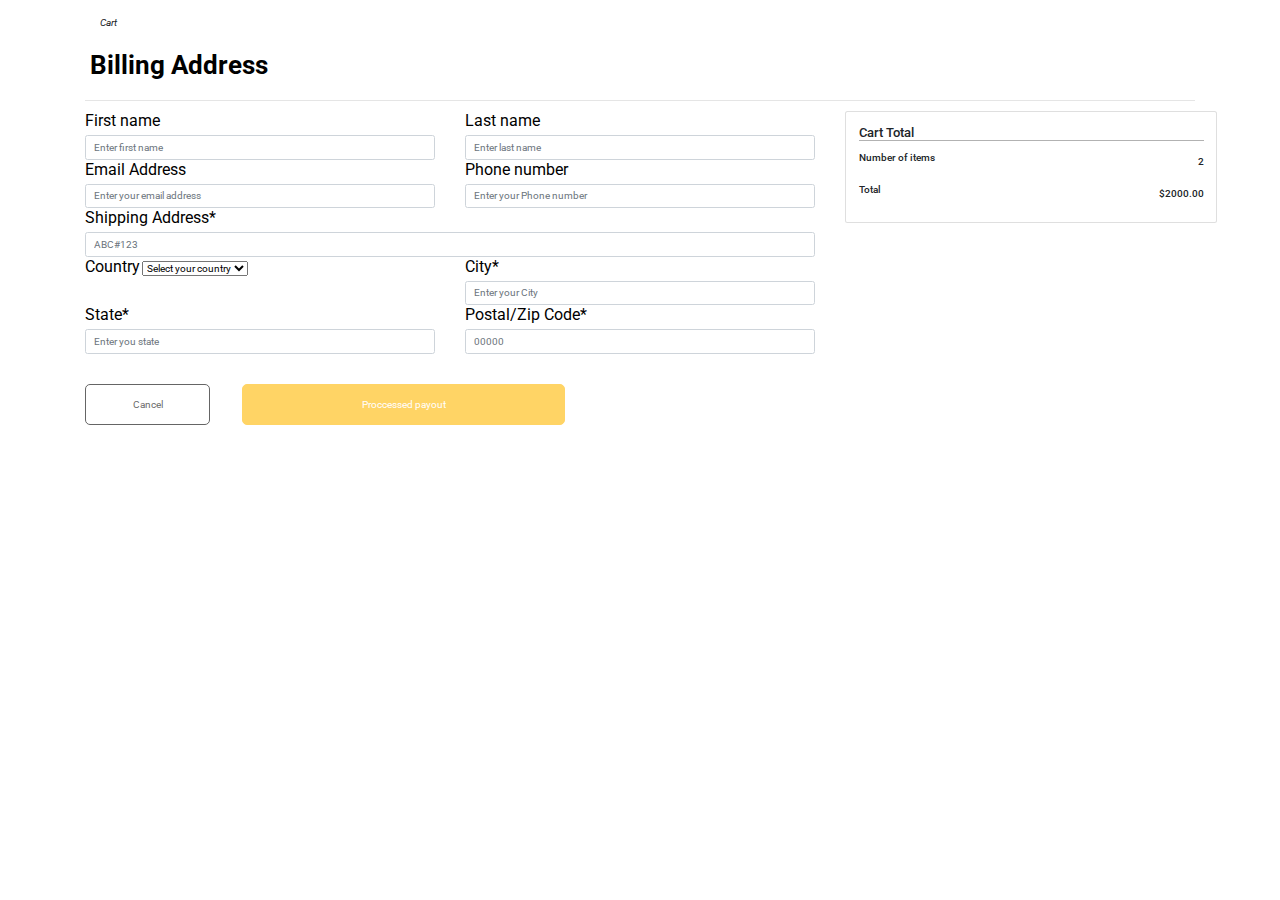
<file: billing.html>
<!DOCTYPE html>
<html lang="en">
  <head>
    <!-- Required meta tags -->
    <meta charset="utf-8" />
    <meta name="viewport" content="width=device-width, initial-scale=1" />

    <!-- Bootstrap CSS -->
    <link
      href="https://cdn.jsdelivr.net/npm/bootstrap@5.0.1/dist/css/bootstrap.min.css"
      rel="stylesheet"
      integrity="sha384-+0n0xVW2eSR5OomGNYDnhzAbDsOXxcvSN1TPprVMTNDbiYZCxYbOOl7+AMvyTG2x"
      crossorigin="anonymous"
    />
    <link rel="stylesheet" href="./css/style.css" />

    <link
      href="https://fonts.googleapis.com/css2?family=Roboto:wght@100;300;400;500;700;900&display=swap"
      rel="stylesheet"
    />
    <link
      rel="stylesheet"
      href="https://cdnjs.cloudflare.com/ajax/libs/font-awesome/5.15.3/css/all.min.css"
      integrity="sha512-iBBXm8fW90+nuLcSKlbmrPcLa0OT92xO1BIsZ+ywDWZCvqsWgccV3gFoRBv0z+8dLJgyAHIhR35VZc2oM/gI1w=="
      crossorigin="anonymous"
      referrerpolicy="no-referrer"
    />
    <link
      rel="stylesheet"
      href="https://maxcdn.bootstrapcdn.com/bootstrap/4.4.1/css/bootstrap.min.css"
    />
    <script src="./script.js"></script>

    <title>One click ecommerce</title>
  </head>
  <body>
    <div class="container">
      <div class="cart__top p-4">
        <i class="fa fa-arrow-left" aria-hidden="true">
          <span>Cart</span>
        </i>
      </div>

      <div class="cart__heading p-2">
        <h3>Billing Address</h3>
      </div>
      <hr />

      <div class="row g-5">
        <div class="col-md-7 col-lg-8">
          <form class="needs-validation" novalidate>
            <div class="row g-3">
              <div class="col-6">
                <label for="firstName" class="form-label billing_details"
                  >First name</label
                >
                <input
                  type="text"
                  class="form-control"
                  id="firstName"
                  placeholder="Enter first name"
                  value=""
                  required
                />
              </div>

              <div class="col-6">
                <label for="lastName" class="form-label billing_details"
                  >Last name</label
                >
                <input
                  type="text"
                  class="form-control"
                  id="lastName"
                  placeholder="Enter last name"
                  value=""
                  required
                />
              </div>
              <div class="col-6">
                <label for="email_address" class="form-label billing_details"
                  >Email Address</label
                >
                <input
                  type="text"
                  class="form-control"
                  id="email_address"
                  placeholder="Enter your email address"
                  value=""
                  required
                />
              </div>

              <div class="col-6">
                <label for="phone_number" class="form-label billing_details"
                  >Phone number</label
                >
                <input
                  type="text"
                  class="form-control"
                  id="phone_number"
                  placeholder="Enter your Phone number"
                  value=""
                  required
                />
              </div>

              <div class="col-12">
                <label for="shipping_address" class="form-label billing_details"
                  >Shipping Address*</label
                >
                <input
                  type="email"
                  class="form-control"
                  id="shipping_address"
                  placeholder="ABC#123"
                />
              </div>

              <div class="col-6">
                <label for="country" class="form-label billing_details"
                  >Country</label
                >
                <select class="form-select" id="country" required>
                  <option value="">Select your country</option>
                  <option>California</option>
                </select>
              </div>
              <div class="col-6">
                <label for="city" class="form-label billing_details"
                  >City*</label
                >
                <input
                  type="text"
                  class="form-control"
                  id="city"
                  placeholder="Enter your City"
                />
              </div>

              <div class="col-6">
                <label for="state" class="form-label billing_details"
                  >State*</label
                >
                <input
                  type="text"
                  class="form-control"
                  id="state"
                  placeholder="Enter you state"
                  required
                />
              </div>
              <div class="col-sm-6">
                <label for="zip_code" class="form-label billing_details"
                  >Postal/Zip Code*</label
                >
                <input
                  type="text"
                  class="form-control"
                  id="state"
                  placeholder="00000"
                  required
                />
              </div>
            </div>
            <button class="billing_btn mt-5">Cancel</button>

            <!-- Button trigger modal -->
            <button
              type="button"
              class="billing_btn-main ml-5"
              data-bs-toggle="modal"
              data-bs-target="#staticBackdrop"
            >
              Proccessed payout
            </button>

            <!-- Modal -->
            <div
              class="modal fade"
              id="staticBackdrop"
              data-bs-backdrop="static"
              data-bs-keyboard="false"
              tabindex="-1"
              aria-labelledby="staticBackdropLabel"
              aria-hidden="true"
            >
              <div class="modal-dialog modal-dialog-centered">
                <div class="modal-content">
                  <div class="modal-header">
                    <h5 class="modal-title" id="staticBackdropLabel">
                      Order summary
                    </h5>
                    <button
                      type="button"
                      class="btn-close"
                      data-bs-dismiss="modal"
                      aria-label="Close"
                    ></button>
                  </div>
                  <div class="modal-body">
                    <div class="modal__product_details">
                      <div
                        class="
                          modal___product__order
                          d-flex
                          justify-content-between
                        "
                      >
                        <h4 class="billing__main__heading pb-3">Product</h4>
                        <h4 class="billing__main__heading pb-3">Total</h4>
                      </div>
                      <div
                        class="
                          modal___product__order
                          d-flex
                          justify-content-between
                        "
                      >
                        <h6 class="billing__sec__heading pb-3">Bag</h6>
                        <h6 class="billing__sec__heading pb-3">$88.9</h6>
                      </div>
                      <div
                        class="
                          modal___product__order
                          d-flex
                          justify-content-between
                        "
                      >
                        <h6 class="billing__sec__heading pb-3">Watch</h6>
                        <h6 class="billing__sec__heading pb-3">$100.00</h6>
                      </div>
                    </div>

                    <hr class="my-3" />
                    <div class="modal__shipping">
                      <div
                        class="
                          modal__shipping__details
                          d-flex
                          justify-content-between
                        "
                      >
                        <h4 class="billing__main__heading pb-3">Shipping</h4>
                        <h4 class="pb-3">Free</h4>
                      </div>
                      <div
                        class="
                          modal__shipping__details
                          d-flex
                          justify-content-between
                        "
                      >
                        <h4 class="billing__main__heading pb-3">Total</h4>
                        <h4 class="billing__main__heading pb-3">$169.00</h4>
                      </div>
                    </div>
                    <hr class="my-3" />
                    <div class="form-check">
                      <input
                        id="cod"
                        name="paymentMethod"
                        type="radio"
                        class="form-check-input"
                        checked
                        required
                      />
                      <label
                        class="form-check-label billing__sec__heading pb-3"
                        for="cod"
                        >Cash on delivery</label
                      >
                    </div>
                    <div class="form-check">
                      <input
                        id="credt"
                        name="paymentMethod"
                        type="radio"
                        class="form-check-input"
                        required
                      />
                      <label
                        class="form-check-label billing__sec__heading pb-3"
                        for="credit"
                        >Credit Card</label
                      >
                    </div>
                  </div>
                  <div class="modal-footer">
                    <button
                      type="button"
                      class="btn-modal mx-auto"
                      data-bs-dismiss="modal"
                    >
                      Close
                    </button>
                  </div>
                </div>
              </div>
            </div>
          </form>
        </div>

        <div class="col-md-5 col-lg-4 order-md-last">
          <div class="card" style="width: 372px">
            <div class="card-body">
              <h5 class="card-title mb-4 cart___detailsbox">Cart Total</h5>
              <div class="d-flex justify-content-between">
                <h6 class="card-subtitle">Number of items</h6>
                <h6>2</h6>
              </div>
              <div class="d-flex justify-content-between mb-2 mt-4">
                <h6 class="card-subtitle">Total</h6>
                <h6>$2000.00</h6>
              </div>
            </div>
          </div>
        </div>
      </div>
    </div>

    <script
      src="https://cdn.jsdelivr.net/npm/bootstrap@5.0.1/dist/js/bootstrap.bundle.min.js"
      integrity="sha384-gtEjrD/SeCtmISkJkNUaaKMoLD0//ElJ19smozuHV6z3Iehds+3Ulb9Bn9Plx0x4"
      crossorigin="anonymous"
    ></script>
    <script src="https://ajax.googleapis.com/ajax/libs/jquery/3.4.1/jquery.min.js"></script>
    <script src="https://cdnjs.cloudflare.com/ajax/libs/popper.js/1.16.0/umd/popper.min.js"></script>
    <script src="https://maxcdn.bootstrapcdn.com/bootstrap/4.4.1/js/bootstrap.min.js"></script>
  </body>
</html>
</file>
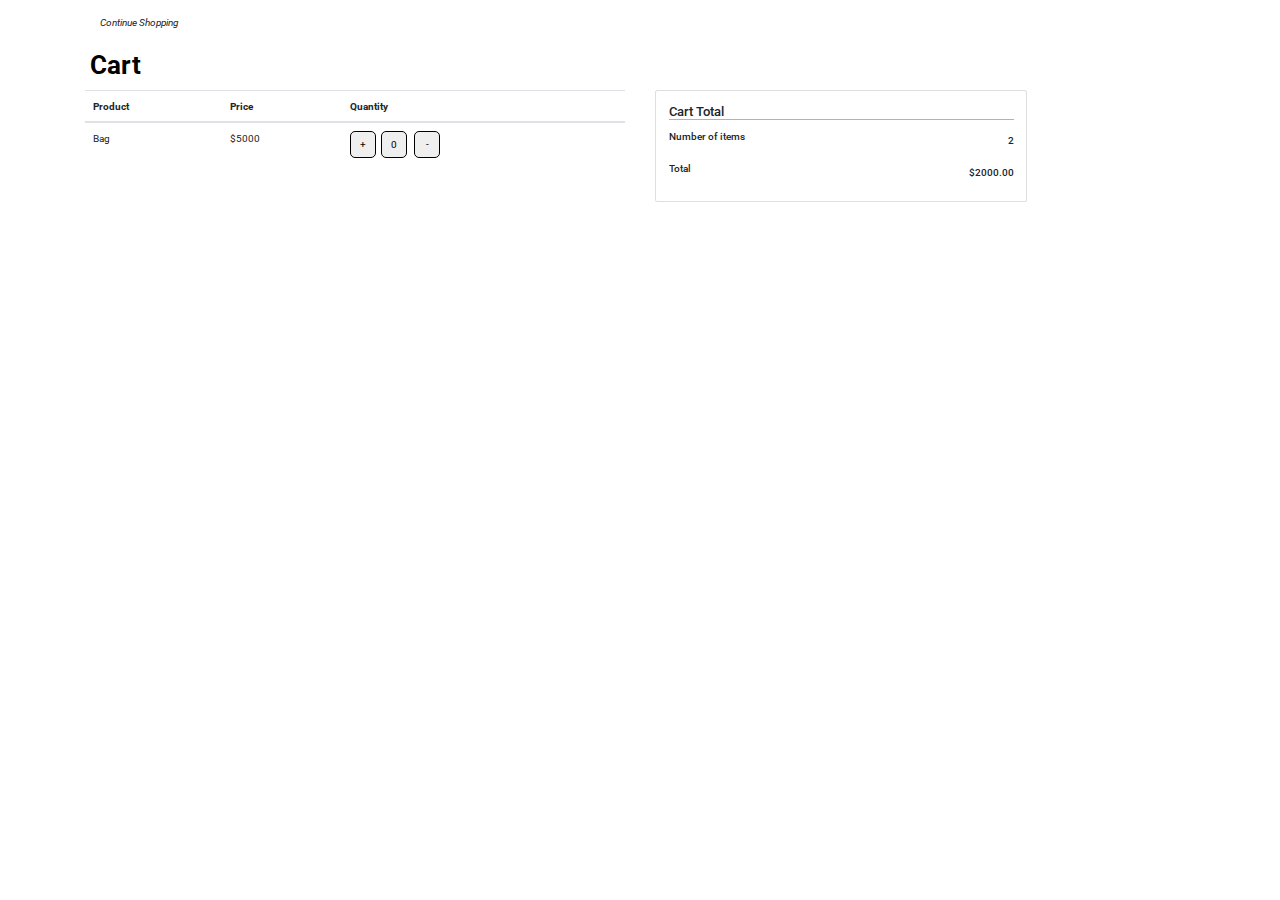
<file: cart.html>
<!DOCTYPE html>
<html lang="en">
  <head>
    <!-- Required meta tags -->
    <meta charset="utf-8" />
    <meta name="viewport" content="width=device-width, initial-scale=1" />

    <!-- Bootstrap CSS -->
    <link
      href="https://cdn.jsdelivr.net/npm/bootstrap@5.0.1/dist/css/bootstrap.min.css"
      rel="stylesheet"
      integrity="sha384-+0n0xVW2eSR5OomGNYDnhzAbDsOXxcvSN1TPprVMTNDbiYZCxYbOOl7+AMvyTG2x"
      crossorigin="anonymous"
    />
    <link rel="stylesheet" href="./css/style.css" />

    <link
      href="https://fonts.googleapis.com/css2?family=Roboto:wght@100;300;400;500;700;900&display=swap"
      rel="stylesheet"
    />
    <link
      rel="stylesheet"
      href="https://cdnjs.cloudflare.com/ajax/libs/font-awesome/5.15.3/css/all.min.css"
      integrity="sha512-iBBXm8fW90+nuLcSKlbmrPcLa0OT92xO1BIsZ+ywDWZCvqsWgccV3gFoRBv0z+8dLJgyAHIhR35VZc2oM/gI1w=="
      crossorigin="anonymous"
      referrerpolicy="no-referrer"
    />
    <link
      rel="stylesheet"
      href="https://maxcdn.bootstrapcdn.com/bootstrap/4.4.1/css/bootstrap.min.css"
    />
    <script src="./script.js"></script>

    <title>One click ecommerce</title>
  </head>
  <body>
    <div class="container">
      <div class="cart__top p-4">
        <i class="fa fa-arrow-left" aria-hidden="true">
          <span> Continue Shopping </span>
        </i>
      </div>

      <div class="cart__heading p-2">
        <h3>Cart</h3>
      </div>

      <div class="row">
        <div class="col-lg-6 col-md-6 col-sm-6">
          <table class="table table-hover">
            <thead>
              <tr>
                <th scope="col">Product</th>
                <th scope="col">Price</th>
                <th scope="col">Quantity</th>
              </tr>
            </thead>
            <tbody>
              <tr>
                <td>Bag</td>
                <td>$5000</td>
                <td>
                  <div class="productcolors">
                    <button class="quty-btn mr-2">+</button
                    ><button class="quty-btn mr-2">0</button>
                    <button class="quty-btn">-</button>
                  </div>
                </td>
              </tr>
            </tbody>
          </table>
        </div>

        <div class="col-lg-6 col-md-6 col-sm-6">
          <div class="card" style="width: 372px">
            <div class="card-body">
              <h5 class="card-title mb-4 cart___detailsbox">Cart Total</h5>
              <div class="d-flex justify-content-between">
                <h6 class="card-subtitle">Number of items</h6>
                <h6>2</h6>
              </div>
              <div class="d-flex justify-content-between mb-2 mt-4">
                <h6 class="card-subtitle">Total</h6>
                <h6>$2000.00</h6>
              </div>
            </div>
          </div>
        </div>
     </div>
     </div>
     
    </div>

    <script
      src="https://cdn.jsdelivr.net/npm/bootstrap@5.0.1/dist/js/bootstrap.bundle.min.js"
      integrity="sha384-gtEjrD/SeCtmISkJkNUaaKMoLD0//ElJ19smozuHV6z3Iehds+3Ulb9Bn9Plx0x4"
      crossorigin="anonymous"
    ></script>
    <script src="https://ajax.googleapis.com/ajax/libs/jquery/3.4.1/jquery.min.js"></script>
    <script src="https://cdnjs.cloudflare.com/ajax/libs/popper.js/1.16.0/umd/popper.min.js"></script>
    <script src="https://maxcdn.bootstrapcdn.com/bootstrap/4.4.1/js/bootstrap.min.js"></script>
  </body>
</html>
</file>
<file: css/style.css>
:root {
  --color-main: #ffffffff;
  --color-secondary: #ffb800;
}

*,
*::after,
*::before {
  margin: 0;
  padding: 0;
  box-sizing: inherit;
}

html {
  font-size: 62.5%;
}

body {
  box-sizing: border-box;

  font-family: 'Roboto', sans-serif;
  line-height: 1.3;
  margin: 0;
}

.jumbotron {
  background: rgba(0, 0, 0, 0.32) url('../Backgroundimage/Mask\ Group.png');

  height: 100vh;
  background-size: cover;

  color: #ffffffff;
  border-radius: 0px !important;
}

.navbar-nav a {
  color: #ffffffff;
  margin: 0 10px;
  font-size: 1.8rem;
  margin-top: 2rem;
  font-size: 1.8rem;
  font-weight: 500;
  line-height: 2.1rem;
  letter-spacing: 0em;
  text-align: left;
}
.navbar-nav a:hover {
  color: #ffffff;
}
.navbar-toggler {
  color: #ffffffff !important;
  border: none !important;
  outline: none !important;
}
.navbar-toggler .fa {
  color: #ffffffff;
  font-size: 26px;
}
.nav-link:hover {
  font-weight: 600;
  border-bottom: 1px solid #ffffffff;
  margin-bottom: -1px;
}
.intro {
  position: absolute;
  bottom: 10.8rem;

  right: 2.9rem;
}
.btn-main {
  background: var(--color-secondary);
  color: var(--color-main);
  text-transform: capitalize;
  height: 4.2rem;
  width: 13.4rem;
  border: none;
  outline: none;
  height: 4.3rem;
  width: 13.4rem;
  border-radius: 0.7rem;
  margin-top: 1.6rem;
  cursor: pointer;
}
.product_name {
  font-size: 16px;

  font-weight: 700;
  line-height: 1.9rem;
  letter-spacing: 0em;
  text-align: left;
}
.main__heading {
  font-weight: bold;
  font-size: 3rem;
  line-height: 4.7rem;
  text-align: center;
  color: #ffffff;
  padding-bottom: 12px;
}
.main__subtitle {
  font-size: 2.2rem;
  line-height: 2.6rem;
  text-align: center;
  padding-bottom: 10px;
  color: #ffffff;
}
.main__search {
  width: 45.3rem;
  height: 6.2rem;
  background: rgba(255, 255, 255, 0.54);
  border-radius: 1.1rem;
  outline: none;
  border: none;
}
.main__search::placeholder {
  padding-left: 2rem;
  font-size: 1.6rem;

  font-weight: 400;

  color: #000000;
}
.product__heading {
  padding-left: 5rem;
  margin-top: 4.5rem;
}
.product__heading > h5 {
  font-weight: 500;
  font-size: 2.5rem;
  line-height: 2.9rem;

  color: #000000;
}
.product__heading > h6 {
  font-weight: 500;
  font-size: 2.5rem;
  line-height: 2.9rem;

  color: #b3b3b3;
  padding-left: 2.5rem;
}

.navbar-brand {
  color: #ffffff;

  font-size: 1.8rem;

  font-weight: 700;
  line-height: 2.1rem;
  letter-spacing: 0em;
  text-align: left;
}
.secondary__bottom {
  width: 19.3rem;
  height: 6.2rem;
  border: none;
  outline: none;
  margin-left: 2rem;

  background: #ffb800;
  border-radius: 0.7rem;
}
.nav__icons {
  color: #ffb800;
}
.price {
  font-size: 2.2rem;

  font-weight: 700;
  line-height: 2.6rem;
  letter-spacing: 0em;
  text-align: left;
  color: #ff3232;
}
.product__listings {
  width: 29.6rem;
  height: 40.8rem;
  background: #ffffff;
  border: 0.35px solid #000000;
  box-sizing: border-box;
  box-shadow: 0px 0px 8px 1px rgba(0, 0, 0, 0.06);
  border-radius: 0.6rem;
  margin-bottom: 2rem;
}
.cart__bottom {
  border: none;
  outline: none;
  color: #ffffffff;
  width: 22.7rem;
  height: 4.3rem;

  background: #ffb800;
  border-radius: 0.4rem;
  margin-left: 1.1rem;
  margin-bottom: 2.2rem;
  margin-top: 1.4rem;
}
.product__listings {
  margin-top: 2rem;
  margin-bottom: 2rem;
  border-radius: 2rem;
}

.banner__last {
  height: 26.6rem;
  background: rgba(0, 0, 0, 0.63)
    url('https://www.bigbasketco.com/wp-content/uploads/good-l-corp-no-need-wait-for-sale-purchase-quality-shopping-carts-that-last-1024x682.jpg')
    no-repeat;
  background-size: cover;
  position: relative;
}

.banner__heading {
  position: absolute;
  top: 16.5rem;
  right: 24.7rem;
  color: #ffffff;
}

.footer {
  background: #c4c4c4;
  height: 13.8rem;
  position: relative;
}

.footer__icons {
  display: flex;

  position: absolute;

  top: 8.9rem;
  right: 44.2rem;
}
.fotter__subtilte {
  font-size: 1.8rem;

  font-weight: 400;
  line-height: 2.2rem;
  letter-spacing: 0em;
  text-align: center;
  padding-right: 4.7rem;
}
.icons {
  padding-left: 5rem;
}

@media (max-width: 1200px) {
  .cart__bottom {
    width: 170px;
  }
}
@media (max-width: 992px) {
  .cart__bottom {
    width: 130px;
  }
}
@media (max-width: 576px) {
  .cart__bottom {
    width: 130px;
    margin: auto;
    margin-bottom: auto;
    margin-bottom: 10px;
  }
}
@media (max-width: 989px) {
  html {
    font-size: 40%;
  }
}
@media (max-width: 577px) {
  html {
    font-size: 25%;
  }
}
@media (max-width: 989px) {
  .intro {
    position: absolute;
    bottom: 230px;
    right: 11px;
  }
}
@media (max-width: 799px) {
  .banner__heading {
    position: absolute;
    /* top: 16.5rem; */
    /* right: 24.7rem; */
    top: 92px;
    right: 110px;
  }
}
@media (max-width: 788px) {
  .banner__heading {
    position: absolute;

    top: 9.2rem;
    right: 9.2rem;
  }
}

@media (max-width: 654px) {
  .banner__heading {
    top: 56px;
    right: 106px;
  }
}
@media (max-width: 482px) {
  .banner__heading {
    top: 60px;
    right: 23px;
  }
}

/* Product Details */
.productdeatils__imagesbox {
  display: flex;
  /* justify-content: space-between; */
  background-color: #ffffffff;
  width: 53.8rem;
  height: 58.6rem;
  border: 1px solid rgba(0, 0, 0, 0.6);
  box-sizing: border-box;
}

.productdetails__heading > h2 {
  margin-top: 2rem;
  font-weight: bold;
  font-size: 1.4rem;
  line-height: 1.6rem;
  margin-bottom: 2rem;
  color: #000000;

  border-bottom: 1px solid rgba(0, 0, 0, 0.3);
}

.productdetails__listimage > img {
  display: flex;
  flex-direction: column;
  margin-bottom: 2rem;
  width: 17.4rem;
  height: 18rem;
  padding-left: 0.8rem;
  padding-top: 0.7rem;
  padding-bottom: 0.4rem;
  padding-right: 1.1rem;
}

.product__fullimage > img {
  width: 36.2rem;
  height: 58rem;
  padding-top: 0.7rem;
  padding-bottom: 0.3rem;
  padding-right: 0.5rem;
}

.productname > h4 {
  font-weight: bold;
  font-size: 3rem;
  line-height: 3.5rem;

  color: #000000;
}

.productprice > h4 {
  width: 9.8rem;
  height: 3rem;

  font-weight: bold;
  font-size: 2.6rem;
  line-height: 3rem;

  color: #ff5858;
}

.productdescription > p {
  width: 48.5rem;
  height: 7.3rem;

  font-weight: normal;
  font-size: 1.8rem;
  line-height: 2.1rem;
  color: #b8b8b8;
}

.productcolors > h4 {
  width: 6.5rem;
  height: 2.6rem;

  font-weight: 500;
  font-size: 2.2rem;
  line-height: 2.6rem;

  color: #b9b9b9;
}

.dot {
  height: 2.5rem;
  width: 2.5rem;
  background-color: #bbb;
  border-radius: 50%;
  display: inline-block;
}

.size-btn {
  width: 18.4rem;
  height: 4.1rem;
  outline: none;
  border: 1px solid #000000;
  box-sizing: border-box;
  border-radius: 0.5rem;
}
.colors-btn::-moz-focus-inner {
  outline: none;
  border: none;
}
.quty-btn {
  width: 2.6rem;
  height: 2.7rem;
  border: 1px solid #000000;
  box-sizing: border-box;
  border-radius: 0.5rem;
}

.product_cart_button > button {
  width: 16.2rem;
  height: 4.1rem;

  border: 1px solid #000000;
  box-sizing: border-box;
  border-radius: 0.5rem;
}

.produtsDescriptions > h1 {
  width: 11.4rem;
  height: 2.6rem;
  margin-top: 5rem;

  font-weight: bold;
  font-size: 2.2rem;
  line-height: 2.6rem;

  color: #000000;
}

.produtsDescriptions > p {
  width: 112.3rem;
  height: 14rem;
  font-size: 2.1rem;
  line-height: 2.5rem;
  color: #b8b8b8;
}

.moretimes__list > h1 {
  margin-top: 5.4rem;
  width: 9.2rem;
  height: 2.1rem;

  font-weight: 500;
  font-size: 1.8rem;
  line-height: 2.1rem;

  color: #000000;
}

/* cart */
.cart__top > span {
  width: 8.5rem;
  height: 1.2rem;

  font-weight: normal;
  font-size: 1rem;
  line-height: 1.2rem;

  color: #1c1c1c;
}
.cart__heading > h3 {
  font-weight: bold;
  font-size: 2.6rem;
  line-height: 3rem;

  color: #000000;
}
.cart___detailsbox {
  border-bottom: 1px solid rgba(0, 0, 0, 0.3);
}

.billing_details {
  font-size: 1.6rem;
  line-height: 1.9rem;
  color: #000000;
}

.billing_btn {
  width: 12.5rem;
  height: 4.1rem;
  left: 22.9rem;
  top: 65.6rem;

  background: #ffffff;
  opacity: 0.6;
  border: 1px solid #000000;
  box-sizing: border-box;
  border-radius: 0.5rem;
}
input:focus {
  outline: none !important;
}

.billing_btn-main {
  width: 32.3rem;
  height: 4.1rem;
  color: #ffffffff;
  background: #ffb800;
  opacity: 0.6;
  border: 1px solid #ffb800;
  box-sizing: border-box;
  border-radius: 0.5rem;
  outline: none;
}
.btn-modal {
  width: 49rem;
  height: 5rem;

  background: #ffb800;
  border: 1px solid #ffb800;
  box-sizing: border-box;
  border-radius: 0.5rem;
}

.billing__main__heading {
  font-size: 2.2rem;
  line-height: 2.6rem;

  color: #000000;
}
.billing__sec__heading {
  font-size: 1.6rem;
  line-height: 1.9rem;

  color: #000000;
}
</file>
